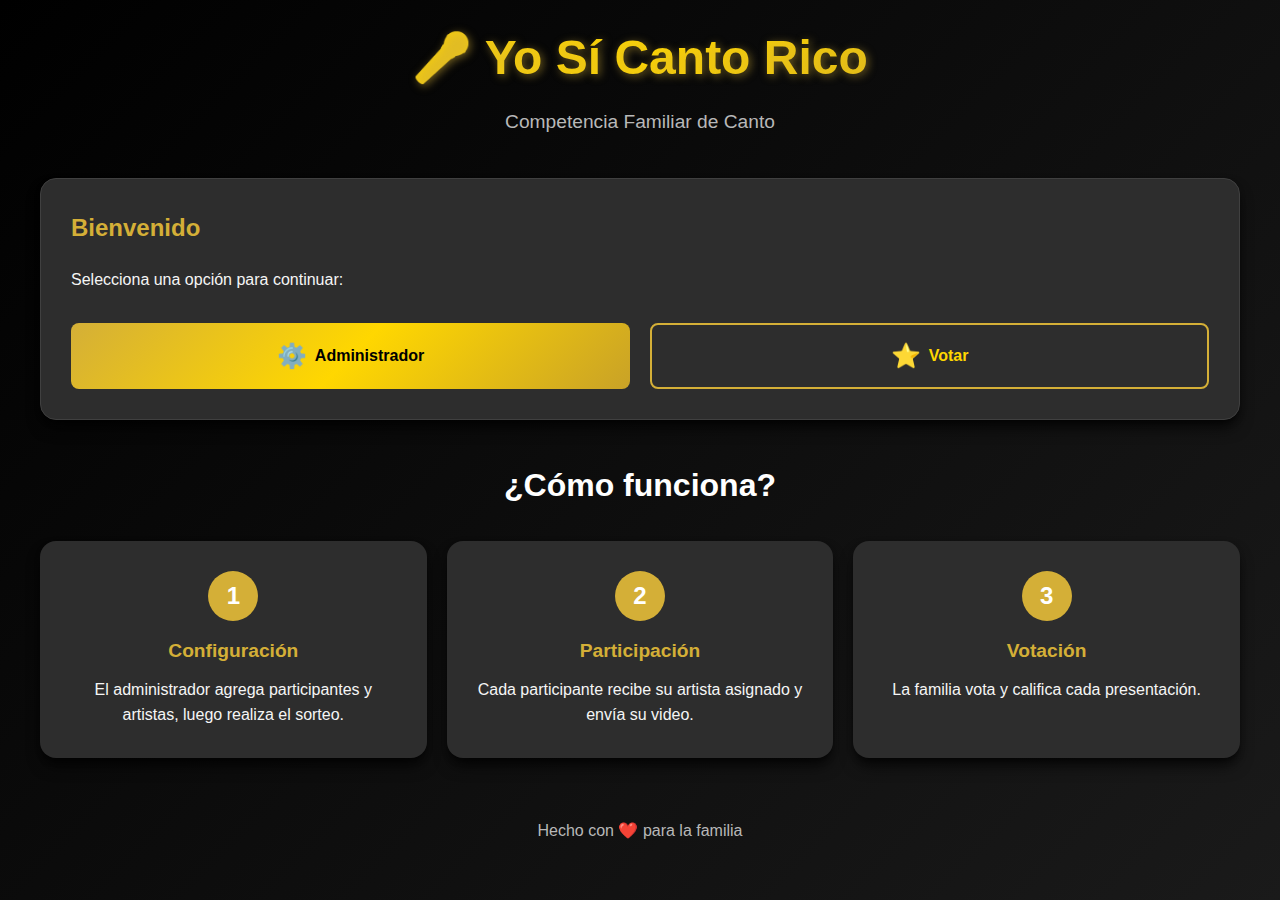
<file: index.html>
<!DOCTYPE html>
<html lang="es">
<head>
    <meta charset="UTF-8">
    <meta name="viewport" content="width=device-width, initial-scale=1.0">
    <title>Yo Sí Canto Rico - Competencia Familiar</title>
    <link rel="stylesheet" href="styles.css">
</head>
<body>
    <div class="container">
        <header class="main-header">
            <h1>🎤 Yo Sí Canto Rico</h1>
            <p class="subtitle">Competencia Familiar de Canto</p>
        </header>

        <main class="main-content">
            <div class="card">
                <h2>Bienvenido</h2>
                <p>Selecciona una opción para continuar:</p>
                
                <div class="button-group">
                    <a href="admin.html" class="btn btn-primary">
                        <span class="icon">⚙️</span>
                        Administrador
                    </a>
                    <a href="voting.html" class="btn btn-secondary">
                        <span class="icon">⭐</span>
                        Votar
                    </a>
                </div>
            </div>

            <div class="info-section">
                <h3>¿Cómo funciona?</h3>
                <div class="info-grid">
                    <div class="info-card">
                        <div class="info-number">1</div>
                        <h4>Configuración</h4>
                        <p>El administrador agrega participantes y artistas, luego realiza el sorteo.</p>
                    </div>
                    <div class="info-card">
                        <div class="info-number">2</div>
                        <h4>Participación</h4>
                        <p>Cada participante recibe su artista asignado y envía su video.</p>
                    </div>
                    <div class="info-card">
                        <div class="info-number">3</div>
                        <h4>Votación</h4>
                        <p>La familia vota y califica cada presentación.</p>
                    </div>
                </div>
            </div>
        </main>

        <footer class="main-footer">
            <p>Hecho con ❤️ para la familia</p>
        </footer>
    </div>
</body>
</html>
</file>
<file: styles.css>
/* Reset y Variables */
* {
    margin: 0;
    padding: 0;
    box-sizing: border-box;
}

:root {
    --primary-color: #d4af37;
    --secondary-color: #c9a227;
    --accent-color: #ffd700;
    --success-color: #50c878;
    --warning-color: #ffb347;
    --danger-color: #dc143c;
    --bg-color: #1a1a1a;
    --card-bg: #2d2d2d;
    --text-primary: #f5f5f5;
    --text-secondary: #b8b8b8;
    --border-color: #404040;
    --shadow: 0 4px 6px -1px rgba(0, 0, 0, 0.5), 0 2px 4px -1px rgba(0, 0, 0, 0.3);
    --shadow-lg: 0 10px 15px -3px rgba(0, 0, 0, 0.7), 0 4px 6px -2px rgba(0, 0, 0, 0.5);
    --gold-gradient: linear-gradient(135deg, #d4af37 0%, #ffd700 50%, #c9a227 100%);
    --dark-gradient: linear-gradient(135deg, #000000 0%, #1a1a1a 100%);
}

body {
    font-family: 'Segoe UI', Tahoma, Geneva, Verdana, sans-serif;
    background: var(--dark-gradient);
    color: var(--text-primary);
    min-height: 100vh;
    padding: 20px;
    line-height: 1.6;
}

.container {
    max-width: 1200px;
    margin: 0 auto;
}

/* Header */
.main-header {
    text-align: center;
    margin-bottom: 40px;
    color: var(--accent-color);
    position: relative;
}

.main-header h1 {
    font-size: 3rem;
    margin-bottom: 10px;
    text-shadow: 2px 2px 8px rgba(212, 175, 55, 0.5);
    background: var(--gold-gradient);
    -webkit-background-clip: text;
    -webkit-text-fill-color: transparent;
    background-clip: text;
}

.subtitle {
    font-size: 1.2rem;
    color: var(--text-secondary);
}

.btn-back {
    position: absolute;
    top: 0;
    left: 0;
    color: var(--accent-color);
    text-decoration: none;
    padding: 8px 16px;
    background: rgba(212, 175, 55, 0.2);
    border-radius: 8px;
    border: 1px solid var(--primary-color);
    transition: all 0.3s;
}

.btn-back:hover {
    background: rgba(212, 175, 55, 0.3);
    box-shadow: 0 0 10px rgba(212, 175, 55, 0.5);
}

/* Cards */
.card {
    background: var(--card-bg);
    border-radius: 16px;
    padding: 30px;
    margin-bottom: 24px;
    box-shadow: var(--shadow-lg);
    border: 1px solid var(--border-color);
}

.card h2 {
    color: var(--primary-color);
    margin-bottom: 20px;
    font-size: 1.5rem;
}

/* Buttons */
.btn {
    padding: 12px 24px;
    border: none;
    border-radius: 8px;
    font-size: 1rem;
    font-weight: 600;
    cursor: pointer;
    transition: all 0.3s;
    text-decoration: none;
    display: inline-flex;
    align-items: center;
    gap: 8px;
    justify-content: center;
}

.btn-primary {
    background: var(--gold-gradient);
    color: #000000;
    font-weight: 700;
}

.btn-primary:hover {
    transform: translateY(-2px);
    box-shadow: 0 0 20px rgba(212, 175, 55, 0.6);
}

.btn-secondary {
    background: var(--card-bg);
    color: var(--accent-color);
    border: 2px solid var(--primary-color);
}

.btn-secondary:hover {
    background: rgba(212, 175, 55, 0.2);
    transform: translateY(-2px);
    box-shadow: 0 0 15px rgba(212, 175, 55, 0.4);
}

.btn-accent {
    background: var(--accent-color);
    color: #000000;
    font-weight: 700;
}

.btn-accent:hover {
    background: var(--primary-color);
    transform: translateY(-2px);
    box-shadow: 0 0 20px rgba(255, 215, 0, 0.6);
}

.btn-success {
    background: var(--success-color);
    color: white;
}

.btn-danger {
    background: var(--danger-color);
    color: white;
    padding: 6px 12px;
    font-size: 0.875rem;
}

.btn-small {
    padding: 6px 12px;
    font-size: 0.875rem;
}

.btn-large {
    width: 100%;
    padding: 16px;
    font-size: 1.1rem;
}

.button-group {
    display: grid;
    grid-template-columns: repeat(auto-fit, minmax(250px, 1fr));
    gap: 20px;
    margin-top: 30px;
}

.btn .icon {
    font-size: 1.5rem;
}

/* Input Fields */
.input-field {
    width: 100%;
    padding: 12px 16px;
    border: 2px solid var(--border-color);
    border-radius: 8px;
    font-size: 1rem;
    transition: border-color 0.3s;
}

.input-field:focus {
    outline: none;
    border-color: var(--primary-color);
}

.add-section {
    display: flex;
    gap: 12px;
    margin-bottom: 20px;
}

.add-section .input-field {
    flex: 1;
}

/* Lists */
.list {
    list-style: none;
}

.list li {
    display: flex;
    justify-content: space-between;
    align-items: center;
    padding: 12px 16px;
    background: var(--bg-color);
    border-radius: 8px;
    margin-bottom: 8px;
}

.list li:last-child {
    margin-bottom: 0;
}

.list-empty {
    text-align: center;
    color: var(--text-secondary);
    padding: 20px;
    font-style: italic;
}

/* Info Section */
.info-section {
    margin-top: 40px;
}

.info-section h3 {
    color: white;
    text-align: center;
    font-size: 2rem;
    margin-bottom: 30px;
}

.info-grid {
    display: grid;
    grid-template-columns: repeat(auto-fit, minmax(250px, 1fr));
    gap: 20px;
}

.info-card {
    background: var(--card-bg);
    border-radius: 16px;
    padding: 30px;
    text-align: center;
    box-shadow: var(--shadow-lg);
}

.info-number {
    width: 50px;
    height: 50px;
    background: var(--primary-color);
    color: white;
    border-radius: 50%;
    display: flex;
    align-items: center;
    justify-content: center;
    font-size: 1.5rem;
    font-weight: bold;
    margin: 0 auto 15px;
}

.info-card h4 {
    color: var(--primary-color);
    margin-bottom: 10px;
    font-size: 1.2rem;
}

.info-text {
    color: var(--text-secondary);
    margin-bottom: 15px;
}

/* Season Controls */
.season-controls {
    display: flex;
    gap: 12px;
    margin-bottom: 20px;
}

.season-controls .input-field {
    flex: 1;
}

.current-season {
    padding: 16px;
    background: var(--bg-color);
    border-radius: 8px;
    border-left: 4px solid var(--primary-color);
}

.current-season h3 {
    color: var(--primary-color);
    margin-bottom: 8px;
}

/* Draw Results */
.draw-results {
    margin-top: 20px;
}

.assignment-item {
    display: flex;
    justify-content: space-between;
    align-items: center;
    padding: 16px;
    background: var(--gold-gradient);
    color: #000000;
    border-radius: 8px;
    margin-bottom: 12px;
    font-weight: 600;
    box-shadow: 0 2px 8px rgba(212, 175, 55, 0.3);
}

.assignment-participant {
    font-size: 1.1rem;
}

.assignment-artist {
    font-size: 1rem;
    opacity: 0.9;
}

/* Tracking List */
.tracking-list {
    display: grid;
    gap: 12px;
}

.tracking-item {
    display: flex;
    justify-content: space-between;
    align-items: center;
    padding: 16px;
    background: var(--bg-color);
    border-radius: 8px;
}

.tracking-info {
    flex: 1;
}

.tracking-participant {
    font-weight: 600;
    color: var(--text-primary);
    display: block;
}

.tracking-artist {
    color: var(--text-secondary);
    font-size: 0.9rem;
}

.checkbox-wrapper {
    display: flex;
    align-items: center;
    gap: 8px;
}

.checkbox-wrapper input[type="checkbox"] {
    width: 20px;
    height: 20px;
    cursor: pointer;
}

.video-sent {
    background: #d1fae5 !important;
    border-left: 4px solid var(--success-color);
}

/* Voting Section */
.voting-content {
    display: grid;
    grid-template-columns: 300px 1fr;
    gap: 24px;
    align-items: start;
}

.voting-sidebar {
    position: sticky;
    top: 20px;
    display: flex;
    flex-direction: column;
    gap: 20px;
}

.sidebar-card {
    padding: 20px;
}

.sidebar-card h3 {
    color: var(--primary-color);
    font-size: 1.1rem;
    margin-bottom: 16px;
    padding-bottom: 8px;
    border-bottom: 2px solid var(--border-color);
}

.seasons-list {
    display: flex;
    flex-direction: column;
    gap: 10px;
}

.season-list-item {
    padding: 12px;
    background: var(--bg-color);
    border-radius: 8px;
    border: 2px solid var(--border-color);
    transition: all 0.3s;
    cursor: pointer;
}

.season-list-item:hover {
    border-color: var(--primary-color);
    transform: translateX(4px);
}

.season-list-item.active {
    border-color: var(--primary-color);
    background: rgba(212, 175, 55, 0.1);
}

.season-list-item.selected {
    background: rgba(212, 175, 55, 0.15);
    box-shadow: 0 2px 8px rgba(212, 175, 55, 0.3);
}

.season-list-item .season-name {
    font-weight: 600;
    color: var(--text-primary);
    display: flex;
    align-items: center;
    gap: 8px;
}

.season-list-item.active .season-name {
    color: var(--primary-color);
}

.season-list-item .season-name .active-indicator {
    width: 8px;
    height: 8px;
    background: var(--success-color);
    border-radius: 50%;
    display: inline-block;
    animation: pulse 2s infinite;
}

@keyframes pulse {
    0%, 100% {
        opacity: 1;
        transform: scale(1);
    }
    50% {
        opacity: 0.5;
        transform: scale(1.2);
    }
}

.season-list-item .season-date {
    font-size: 0.85rem;
    color: var(--text-secondary);
    margin-top: 4px;
}

.voters-list {
    display: flex;
    flex-direction: column;
    gap: 8px;
}

.voter-item {
    padding: 10px 12px;
    background: var(--bg-color);
    border-radius: 8px;
    border-left: 3px solid var(--success-color);
    display: flex;
    align-items: center;
    gap: 8px;
}

.voter-item .voter-icon {
    color: var(--success-color);
}

.voter-item .voter-name {
    color: var(--text-primary);
    font-size: 0.95rem;
}

.voters-list-empty {
    text-align: center;
    color: var(--text-secondary);
    padding: 20px 10px;
    font-style: italic;
    font-size: 0.9rem;
}

.voting-main {
    flex: 1;
}

.login-form {
    display: flex;
    gap: 12px;
    max-width: 500px;
    margin: 0 auto;
}

.login-form .input-field {
    flex: 1;
}

.voter-info {
    display: flex;
    justify-content: space-between;
    align-items: center;
}

.participants-voting-list {
    display: grid;
    gap: 20px;
}

.voting-card {
    background: var(--card-bg);
    border-radius: 16px;
    padding: 24px;
    box-shadow: var(--shadow);
}

.voting-card-header {
    display: flex;
    justify-content: space-between;
    align-items: center;
    margin-bottom: 16px;
    padding-bottom: 16px;
    border-bottom: 2px solid var(--border-color);
}

.participant-info h3 {
    color: var(--primary-color);
    font-size: 1.3rem;
    margin-bottom: 4px;
}

.artist-name {
    color: var(--text-secondary);
    font-size: 0.95rem;
}

.video-status {
    padding: 6px 12px;
    border-radius: 20px;
    font-size: 0.85rem;
    font-weight: 600;
}

.video-status.sent {
    background: #d1fae5;
    color: var(--success-color);
}

.video-status.pending {
    background: #fef3c7;
    color: var(--warning-color);
}

.rating-section {
    display: flex;
    align-items: center;
    gap: 16px;
}

.rating-section label {
    font-weight: 600;
    color: var(--text-primary);
}

.rating-input {
    flex: 1;
    padding: 10px;
    font-size: 1rem;
    border: 2px solid var(--border-color);
    border-radius: 8px;
}

.rating-display {
    font-size: 1.5rem;
    font-weight: bold;
    color: var(--primary-color);
    min-width: 40px;
    text-align: center;
}

/* Results Display */
.results-display {
    margin-top: 20px;
}

.results-table {
    width: 100%;
    border-collapse: collapse;
    margin-top: 16px;
}

.results-table th,
.results-table td {
    padding: 12px;
    text-align: left;
    border-bottom: 1px solid var(--border-color);
}

.results-table th {
    background: var(--bg-color);
    font-weight: 600;
    color: var(--primary-color);
}

.results-table tr:hover {
    background: var(--bg-color);
}

.winner-badge {
    display: inline-block;
    padding: 4px 12px;
    background: var(--gold-gradient);
    color: #000000;
    border-radius: 20px;
    font-weight: bold;
    font-size: 0.85rem;
    box-shadow: 0 2px 8px rgba(255, 215, 0, 0.5);
}

/* Footer */
.main-footer {
    text-align: center;
    color: var(--text-secondary);
    margin-top: 40px;
    padding: 20px;
}

/* Admin Layout */
.admin-content {
    display: flex;
    gap: 24px;
    min-height: calc(100vh - 200px);
}

.sidebar {
    width: 350px;
    background: var(--card-bg);
    border-radius: 16px;
    box-shadow: var(--shadow-lg);
    height: fit-content;
    position: sticky;
    top: 20px;
}

.sidebar-header {
    padding: 20px;
    border-bottom: 2px solid var(--primary-color);
    background: var(--gold-gradient);
    color: #000000;
    border-radius: 16px 16px 0 0;
    display: flex;
    justify-content: space-between;
    align-items: center;
    box-shadow: 0 4px 10px rgba(212, 175, 55, 0.3);
}

.sidebar-header h3 {
    margin: 0;
    font-size: 1.2rem;
    font-weight: 700;
}

.btn-add-season {
    width: 36px;
    height: 36px;
    border-radius: 50%;
    background: #000000;
    color: var(--accent-color);
    border: 2px solid var(--accent-color);
    cursor: pointer;
    display: flex;
    align-items: center;
    justify-content: center;
    transition: all 0.3s;
    box-shadow: 0 0 10px rgba(212, 175, 55, 0.4);
}

.btn-add-season:hover {
    transform: scale(1.1) rotate(90deg);
    box-shadow: 0 0 20px rgba(255, 215, 0, 0.8);
    background: var(--primary-color);
    color: #000000;
}

.sidebar-content {
    padding: 20px;
    max-height: calc(100vh - 300px);
    overflow-y: auto;
}

.current-season-card {
    background: var(--gold-gradient);
    color: #000000;
    padding: 16px;
    border-radius: 12px;
    margin-bottom: 20px;
    text-align: center;
    box-shadow: 0 4px 15px rgba(212, 175, 55, 0.5);
    border: 2px solid var(--accent-color);
}

.current-season-card h4 {
    margin: 0 0 8px 0;
    font-size: 1.1rem;
    font-weight: 700;
}

.current-season-card p {
    margin: 0;
    font-size: 0.9rem;
    font-weight: 600;
}

.no-active-season {
    background: var(--card-bg) !important;
    color: var(--text-secondary) !important;
    border: 2px dashed var(--border-color) !important;
    box-shadow: none !important;
}

.seasons-list {
    display: flex;
    flex-direction: column;
    gap: 12px;
}

.season-item {
    background: var(--card-bg);
    border: 2px solid var(--border-color);
    border-radius: 12px;
    padding: 16px;
    transition: all 0.3s;
    cursor: pointer;
}

.season-item:hover {
    border-color: var(--primary-color);
    transform: translateY(-2px);
    box-shadow: 0 4px 15px rgba(212, 175, 55, 0.3);
}

.season-item-header {
    display: flex;
    justify-content: space-between;
    align-items: flex-start;
    margin-bottom: 12px;
}

.season-item h4 {
    margin: 0;
    color: var(--text-primary);
    font-size: 1rem;
}

.season-date {
    font-size: 0.8rem;
    color: var(--text-secondary);
    margin: 0;
}

.season-status {
    font-size: 0.75rem;
    padding: 4px 8px;
    border-radius: 12px;
    font-weight: 600;
}

.season-status.active {
    background: var(--success-color);
    color: #000000;
}

.season-status.inactive {
    background: var(--card-bg);
    color: var(--warning-color);
    border: 1px solid var(--warning-color);
}

.season-actions {
    display: flex;
    gap: 8px;
}

.season-details {
    margin-top: 12px;
    padding-top: 12px;
    border-top: 1px solid var(--border-color);
    display: none;
}

.season-details.expanded {
    display: block;
}

.season-stats {
    display: grid;
    grid-template-columns: repeat(2, 1fr);
    gap: 8px;
    margin-bottom: 12px;
}

.stat-item {
    text-align: center;
    padding: 8px;
    border-radius: 8px;
    border: 1px solid var(--border-color);
    background-color: var(--info-color); color: #000000;
}

.stat-number {
    font-size: 1.2rem;
    font-weight: bold;
    color: var(--primary-color);
}

.stat-label {
    font-size: 0.8rem;
    color: var(--text-secondary);
    margin-top: 4px;
}

/* Modal Styles */
.modal {
    display: none;
    position: fixed;
    z-index: 1000;
    left: 0;
    top: 0;
    width: 100%;
    height: 100%;
    background-color: rgba(0, 0, 0, 0.5);
    backdrop-filter: blur(4px);
    animation: fadeIn 0.3s;
}

.modal.show {
    display: flex;
    align-items: center;
    justify-content: center;
}

.modal-content {
    background: var(--card-bg);
    border-radius: 16px;
    width: 90%;
    max-width: 500px;
    box-shadow: var(--shadow-lg);
    animation: slideIn 0.3s;
}

@keyframes slideIn {
    from {
        transform: translateY(-50px);
        opacity: 0;
    }
    to {
        transform: translateY(0);
        opacity: 1;
    }
}

.modal-header {
    padding: 24px;
    border-bottom: 2px solid var(--border-color);
    display: flex;
    justify-content: space-between;
    align-items: center;
}

.modal-header h2 {
    margin: 0;
    color: var(--primary-color);
}

.modal-close {
    font-size: 2rem;
    color: var(--text-secondary);
    cursor: pointer;
    line-height: 1;
    transition: color 0.3s;
}

.modal-close:hover {
    color: var(--danger-color);
}

.modal-body {
    padding: 24px;
}

.modal-footer {
    padding: 24px;
    border-top: 2px solid var(--border-color);
    display: flex;
    justify-content: flex-end;
    gap: 12px;
}

.main-panel {
    flex: 1;
    display: flex;
    flex-direction: column;
    gap: 24px;
}

/* History Styles */
.history-list {
    display: grid;
    gap: 16px;
}

.history-item {
    background: var(--bg-color);
    border-radius: 12px;
    overflow: hidden;
    border: 2px solid var(--border-color);
    transition: border-color 0.3s;
}

.history-item:hover {
    border-color: var(--primary-color);
}

.history-header {
    display: flex;
    justify-content: space-between;
    align-items: center;
    padding: 20px;
    cursor: pointer;
    transition: background 0.3s;
}

.history-header:hover {
    background: rgba(99, 102, 241, 0.05);
}

.history-header h3 {
    color: var(--primary-color);
    margin-bottom: 4px;
    font-size: 1.2rem;
    display: flex;
    align-items: center;
    gap: 8px;
}

.season-status {
    font-size: 0.75rem;
    padding: 4px 8px;
    border-radius: 12px;
    font-weight: 600;
}

.season-status.active {
    background: var(--success-color);
    color: #000000;
}

.season-status.inactive {
    background: var(--card-bg);
    color: var(--warning-color);
    border: 1px solid var(--warning-color);
}

.history-buttons {
    display: flex;
    gap: 8px;
    align-items: center;
}

.history-date {
    color: var(--text-secondary);
    font-size: 0.9rem;
}

.history-details {
    padding: 0 20px 20px;
}

.history-section {
    margin-bottom: 24px;
}

.history-section h4 {
    color: var(--text-primary);
    margin-bottom: 12px;
    padding-bottom: 8px;
    border-bottom: 2px solid var(--border-color);
}

.assignments-grid {
    display: grid;
    gap: 8px;
}

.history-actions {
    display: flex;
    justify-content: space-between;
    align-items: center;
    margin-top: 16px;
    padding-top: 16px;
    border-top: 2px solid var(--border-color);
}

/* Responsive */
@media (max-width: 1024px) {
    .admin-content {
        flex-direction: column;
    }
    
    .sidebar {
        width: 100%;
        position: static;
    }
    
    .sidebar-content {
        max-height: 400px;
    }
    
    .voting-content {
        grid-template-columns: 1fr;
    }
    
    .voting-sidebar {
        position: static;
        order: 2;
    }
    
    .voting-main {
        order: 3;
    }
}

@media (max-width: 768px) {
    .main-header h1 {
        font-size: 2rem;
    }
    
    .history-header {
        flex-direction: column;
        align-items: flex-start;
        gap: 12px;
    }
    
    .history-buttons {
        align-self: stretch;
        justify-content: flex-end;
    }
    
    .history-actions {
        flex-direction: column;
        align-items: stretch;
        gap: 8px;
    }
    
    .btn-back {
        position: static;
        display: block;
        margin-bottom: 20px;
        text-align: center;
    }
    
    .add-section {
        flex-direction: column;
    }
    
    .season-controls {
        flex-direction: column;
    }
    
    .voting-card-header {
        flex-direction: column;
        align-items: flex-start;
        gap: 12px;
    }
    
    .login-form {
        flex-direction: column;
    }
    
    .voter-info {
        flex-direction: column;
        align-items: flex-start;
        gap: 12px;
    }
    
    .assignment-item {
        flex-direction: column;
        align-items: flex-start;
        gap: 8px;
    }
}

/* Animations */
@keyframes fadeIn {
    from {
        opacity: 0;
        transform: translateY(20px);
    }
    to {
        opacity: 1;
        transform: translateY(0);
    }
}

.card {
    animation: fadeIn 0.5s ease-out;
}
</file>
